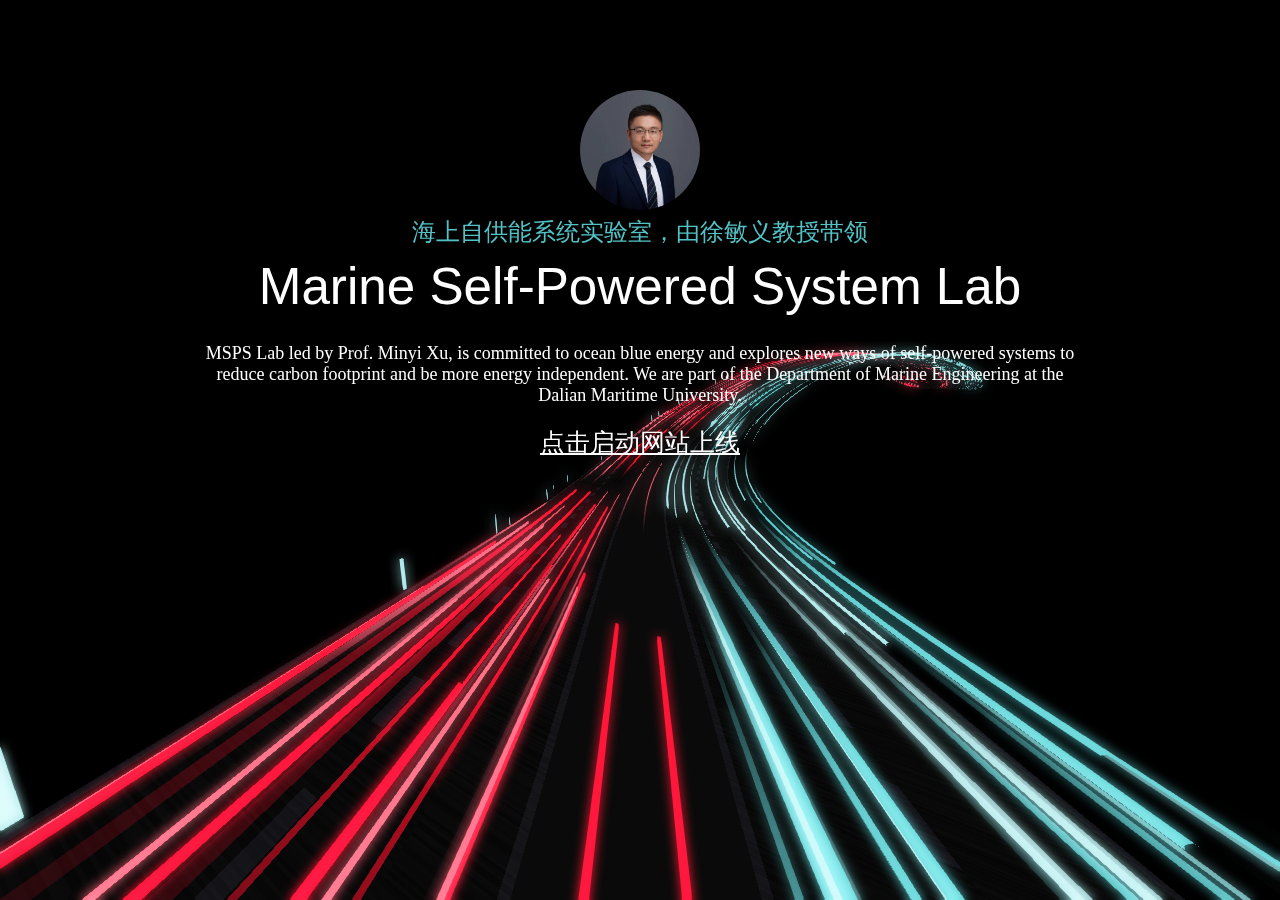
<file: index.html>
<!DOCTYPE html>
<html lang="zh">

<head>
	<meta charset="UTF-8">
	<meta http-equiv="X-UA-Compatible" content="IE=edge,chrome=1">
	<meta name="viewport" content="width=device-width, initial-scale=1.0">
	<title>✨MSPSLab上线剪彩✨</title>
	<link rel="stylesheet" type="text/css" href="css/base.css" />
	<script>
		document.documentElement.className = "js";
		var supportsCssVars = function () { var e, t = document.createElement("style"); return t.innerHTML = "root: { --tmp-var: bold; }", document.head.appendChild(t), e = !!(window.CSS && window.CSS.supports && window.CSS.supports("font-weight", "var(--tmp-var)")), t.parentNode.removeChild(t), e };
		supportsCssVars() || alert("Please view this demo in a modern browser that supports CSS Variables.");
	</script>
</head>

<body class="cda-removeleft cda-naked cda-noimg demo-2">
	<main>
		<div class="content">
			<div id="app"></div>
			<div class="content__title-wrap" style="margin-bottom: 40vh; margin-top: 1vh;">
				<span class="content__pretitle">

					<img style="border-radius:50%" width="120" src="xuminyi.jpg">
					
					<br>
					海上自供能系统实验室，由徐敏义教授带领</span>
				<h3 class="content__title">Marine Self-Powered System Lab</h3>

				<p style="max-width: 70%; text-align: center; margin: auto; padding-bottom: 20px;"> 
				MSPS Lab led by Prof. Minyi Xu, is committed to ocean blue energy and explores new
				ways of self-powered systems to reduce carbon footprint and be more energy independent. We are part of
				the Department of Marine Engineering at the Dalian Maritime University.
		    	</p>

				<a style="font-size: 25px;" class="content__link" href="firework/index.html">点击启动网站上线</a>
			</div>
		</div>
	</main>
	<script src="js/three.min.js"></script>
	<script src="js/postprocessing.min.js"></script>
	<script src="js/InfiniteLights.js"></script>
	<script src="js/Distortions.js"></script>
	<script>
		(function () {

			const container = document.getElementById('app');

			const options = {
				onSpeedUp: (ev) => {
				},
				onSlowDown: (ev) => {
				},
				// mountainDistortion || LongRaceDistortion || xyDistortion || turbulentDistortion || turbulentDistortionStill || deepDistortionStill || deepDistortion
				distortion: LongRaceDistortion,

				length: 400,
				roadWidth: 10,
				islandWidth: 5,
				lanesPerRoad: 2,

				fov: 90,
				fovSpeedUp: 150,
				speedUp: 2,
				carLightsFade: 0.4,

				totalSideLightSticks: 50,
				lightPairsPerRoadWay: 70,

				// Percentage of the lane's width
				shoulderLinesWidthPercentage: 0.05,
				brokenLinesWidthPercentage: 0.1,
				brokenLinesLengthPercentage: 0.5,

				/*** These ones have to be arrays of [min,max].  ***/
				lightStickWidth: [0.12, 0.5],
				lightStickHeight: [1.3, 1.7],

				movingAwaySpeed: [60, 80],
				movingCloserSpeed: [-120, -160],

				/****  Anything below can be either a number or an array of [min,max] ****/

				// Length of the lights. Best to be less than total length
				carLightsLength: [400 * 0.05, 400 * 0.15],
				// Radius of the tubes
				carLightsRadius: [0.05, 0.14],
				// Width is percentage of a lane. Numbers from 0 to 1
				carWidthPercentage: [0.3, 0.5],
				// How drunk the driver is.
				// carWidthPercentage's max + carShiftX's max -> Cannot go over 1. 
				// Or cars start going into other lanes 
				carShiftX: [-0.2, 0.2],
				// Self Explanatory
				carFloorSeparation: [0.05, 1],

				colors: {
					roadColor: 0x080808,
					islandColor: 0x0a0a0a,
					background: 0x000000,
					shoulderLines: 0x131318,
					brokenLines: 0x131318,
					/***  Only these colors can be an array ***/
					leftCars: [0xFF5F73, 0xE74D60, 0xff102a],
					rightCars: [0xA4E3E6, 0x80D1D4, 0x53C2C6],
					sticks: 0xA4E3E6,
				}
			};

			const myApp = new App(container, options);
			myApp.loadAssets().then(myApp.init)
		})()
	</script>
</body>

</html>
</file>
<file: css/base.css>
*,
*::after,
*::before {
	box-sizing: border-box;
}

:root {
	font-size: 18px;
}

body.cda-noimg #cdawrap {
    padding: 0;
    top: auto;
    left: 4.5rem;
    right: auto;
    bottom: 2.5rem;
    font-size: 1rem;
    font-family: inherit;
    --cda-width: 250px;
    --cda-text-color: var(--color-link);
    --cda-text-weight: 400;
    --cda-remove-color: inherit;
    --cda-sp-color: inherit;
}

body {
	margin: 0;
	--color-text: #fff;
	--color-bg: #000;
	--color-link: #5a5a5a;
	--color-link-hover: #3eaaf1;
	--color-alt: #3ba2e5;
	--color-info: #fff;
	color: var(--color-text);
	background-color: var(--color-bg);
	font-family: ltc-bodoni-175, serif;
	-webkit-font-smoothing: antialiased;
	-moz-osx-font-smoothing: grayscale;
}

.demo-2 {
	--color-link-hover: #53C2C6;
	--color-alt: #53C2C6;
	--color-info: #FF5F73;
}

.demo-3 {
	--color-link-hover: #DFD98A;
	--color-alt: #DFD98A;
	--color-info: #A90519;
}

.demo-4 {
	--color-info: #D856BF;
}

.demo-5 {
	--color-link-hover: #334BF7;
	--color-alt: #334BF7;
	--color-info: #DC5B20;
}

.demo-6 {
	--color-info: #FF322F;
}

.demo-7 {
	--color-link-hover: #7686BF;
	--color-alt: #7686BF;
	--color-info: #E2173C;
}

/* Page Loader */
.js .loading::before,
.js .loading::after {
	content: '';
	position: fixed;
	z-index: 1000;
}

.js .loading::before {
	top: 0;
	left: 0;
	width: 100%;
	height: 100%;
	background: var(--color-bg);
}

.js .loading::after {
	top: 50%;
	left: 50%;
	width: 60px;
	height: 60px;
	margin: -30px 0 0 -30px;
	opacity: 0.4;
	background: var(--color-link);
	animation: loaderAnim 0.7s linear infinite alternate forwards;
}

@keyframes loaderAnim {
	to {
		opacity: 1;
		transform: scale3d(0.5,0.5,1) rotate3d(0,0,1,180deg);
		border-radius: 50%;
	}
}

a {
	text-decoration: none;
	color: var(--color-link);
	outline: none;
}

a:hover,
a:focus {
	color: var(--color-link-hover);
	outline: none;
}

.message {
	background: var(--color-text);
	color: var(--color-bg);
	padding: 1rem;
	text-align: center;
}

.frame {
	padding: 3rem 5vw;
	text-align: center;
	position: relative;
	z-index: 1000;
}

.frame__title {
	font-size: 1rem;
	margin: 0 0 1rem;
	font-weight: normal;
}

.frame__links {
	display: inline;
}

.frame__links a {
	display: block;
	margin: 0 1rem 0.5rem;
}

.frame__demos {
	margin: 1rem 0;
}

.frame__demo {
	display: block;
	padding-top: 0.5rem;
}

.frame__demo--current,
.frame__demo--current:hover {
	color: var(--color-link-hover);
}

.frame__info {
	color: var(--color-info);
}

.content {
	display: flex;
	flex-direction: column;
	width: 100vw;
	height: calc(100vh - 13rem);
	position: relative;
	justify-content: flex-start;
	align-items: center;
}

.content__title-wrap {
	position: relative;
	text-align: center;
	pointer-events: none;
	-webkit-touch-callout: none;
	-webkit-user-select: none;
	-khtml-user-select: none;
	-moz-user-select: none;
	-ms-user-select: none;
	user-select: none;
}

.content__title-wrap a {
	pointer-events: auto;
}

.content__pretitle {
	color: var(--color-alt);
	font-size: 1.35rem;
}

.content__title {
	font-size: 4vw;
	font-weight: normal;
	margin: 0.5rem 0 1.5rem;
	font-family: azo-sans-uber, sans-serif;
}

.content__link {
	text-decoration: underline;
	font-family: azo-sans-uber, sans-serif;
	font-size: 1.1rem;
	color: inherit;
}

#app {
	width: 100%;
	height: 100vh;
	overflow: hidden;
	position: absolute;
}

canvas {
	width: 100%;
	height: 100%;
}

@media screen and (min-width: 53em) {
	.message {
		display: none;
	}
	.frame {
		position: fixed;
		text-align: left;
		z-index: 100;
		top: 0;
		left: 0;
		display: grid;
		align-content: space-between;
		width: 100%;
		max-width: none;
		height: 100vh;
		padding: 2.5rem 4.5rem;
		pointer-events: none;
		grid-template-columns: 75% 25%;
		grid-template-rows: auto auto auto;
		grid-template-areas: 'title info'
							'... ...'
							'... demos';
	}
	.frame__title-wrap {
		grid-area: title;
		display: flex;
	}
	.frame__title {
		margin: 0 8vw 0 0;
	}
	.frame__demos {
		margin: 0;
		grid-area: demos;
		justify-self: end;
	}
	.frame__links a {
		display: inline-block;
	}
	.frame__info {
		justify-self: end;
	}
	.frame a {
		pointer-events: auto;
	}
	.content {
		height: 100vh;
		justify-content: center;
	}
}
</file>
